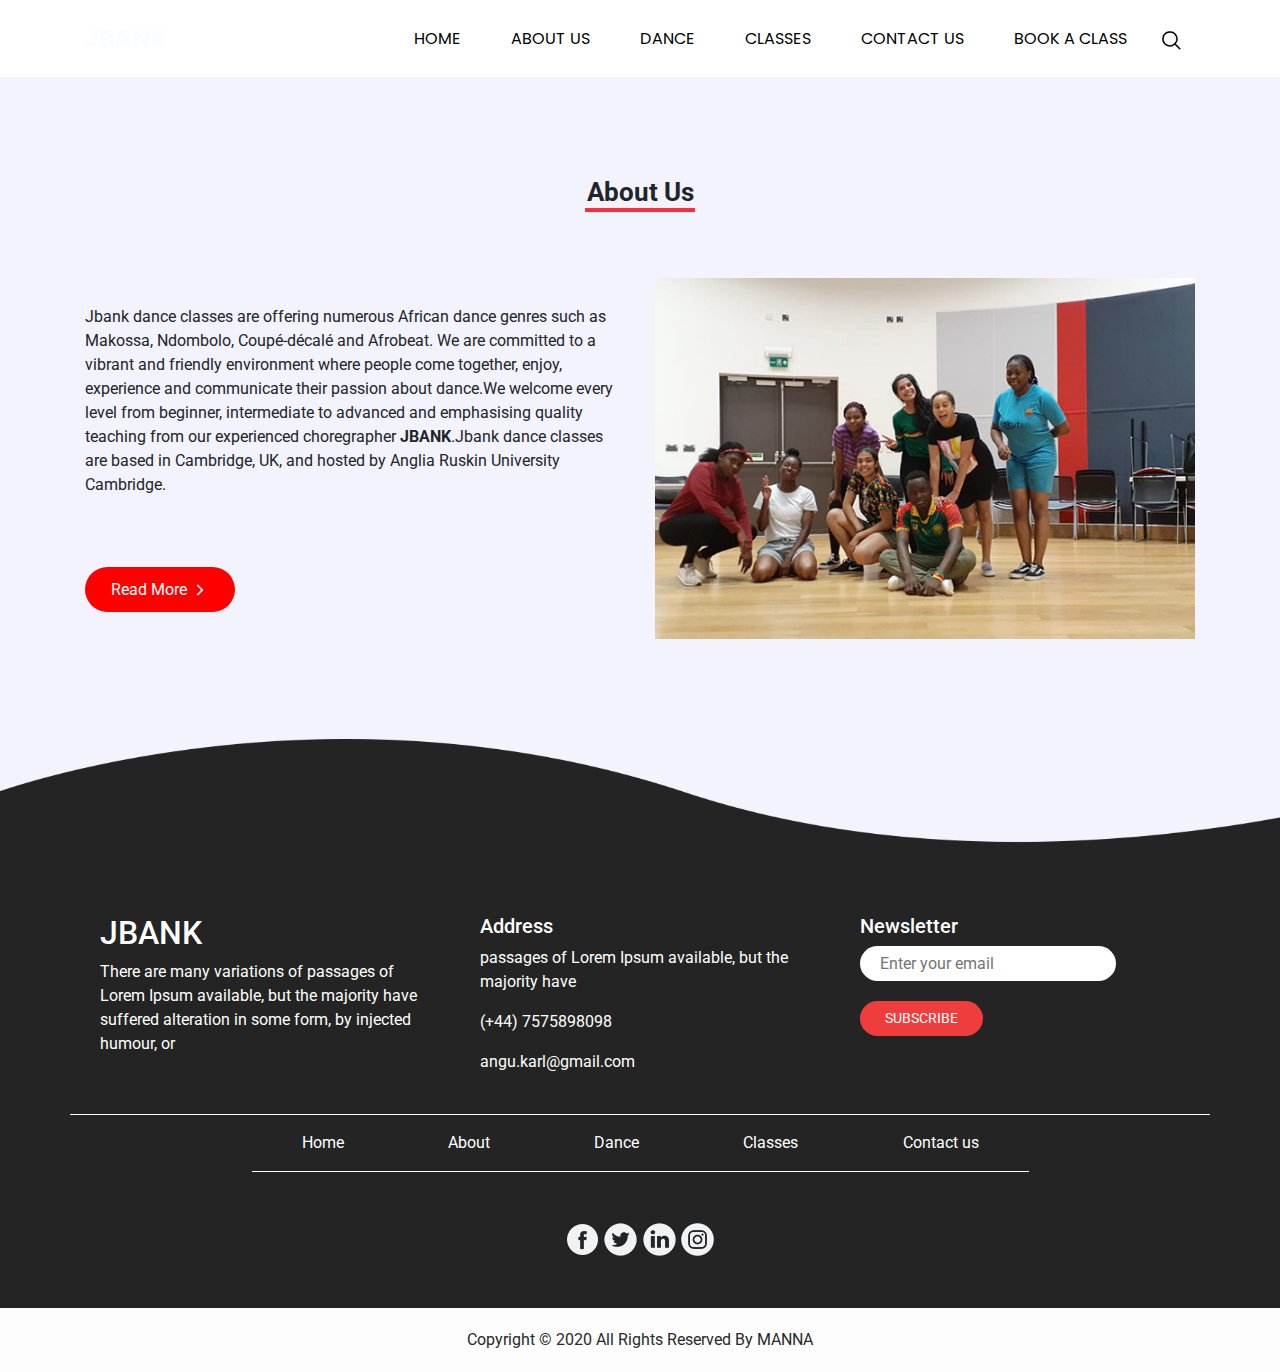
<file: about.html>
<!DOCTYPE html>
<html>

<head>
  <!-- Basic -->
  <meta charset="utf-8" />
  <meta http-equiv="X-UA-Compatible" content="IE=edge" />
  <!-- Mobile Metas -->
  <meta name="viewport" content="width=device-width, initial-scale=1, shrink-to-fit=no" />
  <!-- Site Metas -->
  <meta name="keywords" content="" />
  <meta name="description" content="" />
  <meta name="author" content="" />

  <title>JBANK</title>

  <!-- slider stylesheet -->
  <link rel="stylesheet" type="text/css"
    href="https://cdnjs.cloudflare.com/ajax/libs/OwlCarousel2/2.1.3/assets/owl.carousel.min.css" />

  <!-- bootstrap core css -->
  <link rel="stylesheet" type="text/css" href="css/bootstrap.css" />

  <!-- fonts style -->
  <link href="https://fonts.googleapis.com/css?family=Poppins:300,400,600,700|Roboto:300,400,700&display=swap"
    rel="stylesheet">
  <!-- Custom styles for this template -->
  <link href="css/style.css" rel="stylesheet" />
  <!-- responsive style -->
  <link href="css/responsive.css" rel="stylesheet" />
</head>

<body class="about-page">

  <div class="hero_area">
    <!-- header section strats -->
    <header class="header_section">
      <div class="container">
        <nav class="navbar navbar-expand-lg custom_nav-container pt-3">
          <a class="navbar-brand" href="#">
            JBANK
          </a>
          <button class="navbar-toggler" type="button" data-toggle="collapse" data-target="#navbarSupportedContent"
            aria-controls="navbarSupportedContent" aria-expanded="false" aria-label="Toggle navigation">
            <span class="navbar-toggler-icon"></span>
          </button>

          <div class="collapse navbar-collapse" id="navbarSupportedContent">
            <ul class="navbar-nav ml-auto mr-2">
              <li class="nav-item active">
                <a class="nav-link" href="index.html">Home <span class="sr-only">(current)</span></a>
              </li>
              <li class="nav-item">
                <a class="nav-link" href="about.html">About Us </a>
              </li>
              <li class="nav-item">
                <a class="nav-link" href="dance.html">Dance</a>
              </li>
              <li class="nav-item">
                <a class="nav-link" href="classes.html">Classes</a>
              </li>
              <li class="nav-item">
                <a class="nav-link" href="contact.html">Contact us</a>
              </li>
              <li class="nav-item">
                <a class="nav-link" href="classes.html">Book a Class</a>
              </li>

            </ul>
            <form class="form-inline my-2 my-lg-0">

              <button class="btn  my-2 my-sm-0 nav_search-btn" type="submit"></button>
            </form>
          </div>
        </nav>
      </div>
    </header>
    <!-- end header section -->

  </div>

  <!-- about section -->

  <section class="about_section">
    <div class="container">
      <h2>
        About Us
      </h2>
      <div class="row">
        <div class="col-md-6">
          <div class="about-detail">
           
            <p>
              Jbank dance classes are offering numerous African dance genres such as Makossa, Ndombolo, Coupé-décalé and Afrobeat. We are committed to a vibrant and friendly environment where people come together, enjoy, experience and communicate their passion about dance.We welcome every level from beginner, intermediate to advanced and emphasising quality teaching from our experienced choregrapher <strong>JBANK</strong>.Jbank dance classes are based in Cambridge, UK, and hosted by Anglia Ruskin University Cambridge.
            </p>
            <div>
              <a href="">
                <div>
                  <span>
                    Read More
                  </span>
                  <span>
                    <img src="images/right.png" alt="" style="width: 18px;">
                  </span>
                </div>
              </a>
            </div>
          </div>
        </div>
        <div class="col-md-6">
          <div class="about-imge-box">
            <img src="images/about-img.jpg" alt="" class="img-fluid">
          </div>
        </div>
      </div>
    </div>
  </section>

  <!-- end about section -->






  <!-- info section -->
  <section class="info_section">
    <div class="container ">
      <div class="row custom_border-btm mb-3 pb-4">
        <div class="col-md-4 info_logo">
          <h2>
            JBANK
          </h2>
          <p>
            There are many variations of passages of Lorem Ipsum available, but the majority have suffered alteration in
            some form, by injected humour, or
          </p>
        </div>
        <div class="col-md-4 info_address">
          <h5>
            Address
          </h5>
          <p>
            passages of Lorem Ipsum available, but the majority have
          </p>
          <p>
            (+44) 7575898098
          </p>
          <p>
            angu.karl@gmail.com
          </p>
        </div>
        <div class="col-md-4 info_news">
          <h5>
            Newsletter
          </h5>
          <form action="">
            <div>
              <input type="email" placeholder="Enter your email">
            </div>
            <div>
              <button type="submit">
                Subscribe
              </button>
            </div>
          </form>
        </div>
      </div>
      <div class="info_nav ">
        <nav class="custom_border-btm">
          <ul>
            <li>
              <a href="index.html"> Home</a>
            </li>
            <li>
              <a href="about.html">About</a>
            </li>
            <li>
              <a href="dance.html">Dance</a>
            </li>
            <li>
              <a href="classes.html">Classes</a>
            </li>
            <li>
              <a href="contact.html">Contact us</a>
            </li>
          </ul>
        </nav>
      </div>
      <div>
        <div class="info_social">
          <div>
            <img src="images/fb.png" alt="">
          </div>
          <div>
            <img src="images/twitter.png" alt="">
          </div>
          <div>
            <img src="images/linkedin.png" alt="">
          </div>
          <div>
            <img src="images/insta.png" alt="">
          </div>
        </div>
      </div>
    </div>
  </section>
  <!-- endsss info section -->



  <!-- footer section -->
  <section class="container-fluid footer_section">
    <p>
      Copyright &copy; 2020 All Rights Reserved By
      <a href="https://MANNA/">MANNA</a>
    </p>
  </section>
  <!-- footer section -->

  <script type="text/javascript" src="js/jquery-3.4.1.min.js"></script>
  <script type="text/javascript" src="js/bootstrap.js"></script>





</body>

</html>
</file>
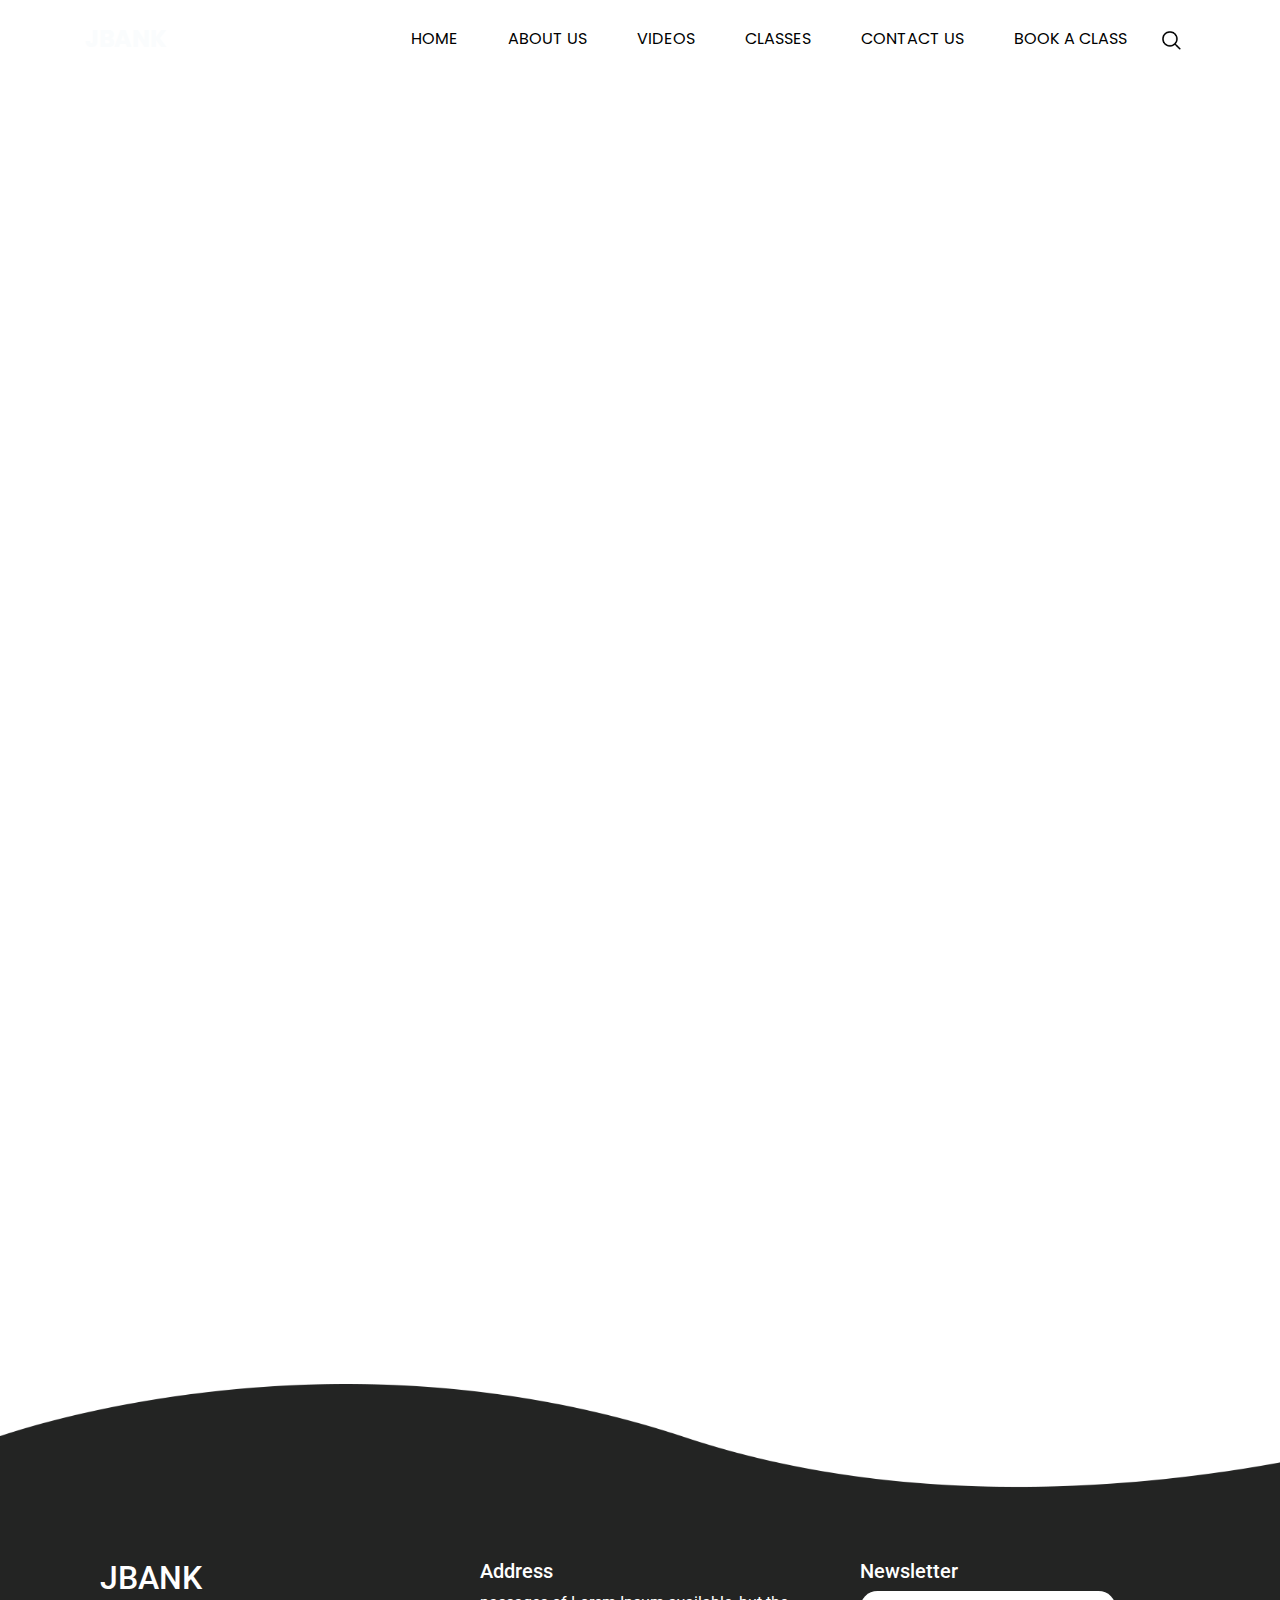
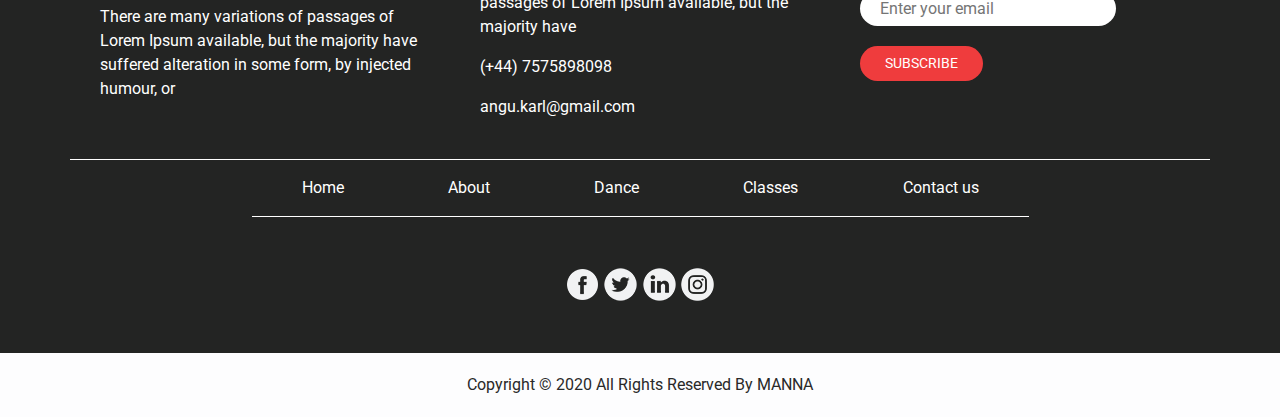
<file: Book class.html>
<!DOCTYPE html>
<html>

<head>
  <!-- Basic -->
  <meta charset="utf-8" />
  <meta http-equiv="X-UA-Compatible" content="IE=edge" />
  <!-- Mobile Metas -->
  <meta name="viewport" content="width=device-width, initial-scale=1, shrink-to-fit=no" />
  <!-- Site Metas -->
  <meta name="keywords" content="" />
  <meta name="description" content="" />
  <meta name="author" content="" />

  <title>JBANK</title>

  <!-- slider stylesheet -->
  <link rel="stylesheet" type="text/css"
    href="https://cdnjs.cloudflare.com/ajax/libs/OwlCarousel2/2.1.3/assets/owl.carousel.min.css" />

  <!-- bootstrap core css -->
  <link rel="stylesheet" type="text/css" href="css/bootstrap.css" />

  <!-- fonts style -->
  <link href="https://fonts.googleapis.com/css?family=Poppins:300,400,600,700|Roboto:300,400,700&display=swap"
    rel="stylesheet">
  <!-- Custom styles for this template -->
  <link href="css/style.css" rel="stylesheet" />
  <!-- responsive style -->
  <link href="css/responsive.css" rel="stylesheet" />
</head>

<body>

  <div class="hero_area">
    <!-- header section strats -->
    <header class="header_section">
      <div class="container">
        <nav class="navbar navbar-expand-lg custom_nav-container pt-3">
          <a class="navbar-brand" href="#">
            JBANK
          </a>
          <button class="navbar-toggler" type="button" data-toggle="collapse" data-target="#navbarSupportedContent"
            aria-controls="navbarSupportedContent" aria-expanded="false" aria-label="Toggle navigation">
            <span class="navbar-toggler-icon"></span>
          </button>

          <div class="collapse navbar-collapse" id="navbarSupportedContent">
            <ul class="navbar-nav ml-auto mr-2">
              <li class="nav-item active">
                <a class="nav-link" href="index.html">Home <span class="sr-only">(current)</span></a>
              </li>
              <li class="nav-item">
                <a class="nav-link" href="about.html">About Us </a>
              </li>
              <li class="nav-item">
                <a class="nav-link" href="dance.html">Videos</a>
              </li>
              <li class="nav-item">
                <a class="nav-link" href="classes.html">Classes</a>
              </li>

              <li class="nav-item">
                <a class="nav-link" href="contact.html">Contact us</a>
              </li>
              <li class="nav-item">
                <a class="nav-link" href="Book%20class.html">Book a Class</a>
              </li>

            </ul>
            <form class="form-inline my-2 my-lg-0">

              <button class="btn  my-2 my-sm-0 nav_search-btn" type="submit"></button>
            </form>
          </div>
        </nav>
      </div>
    </header>
    <!-- end header section -->




    <!-- class section -->
   <iframe id="sagendaFrame" src="https://sagenda.net/Frontend/Calendar/5f851bac17c2aca3fc152f75" scrolling="no" height="1300" style="width:100%" frameborder="0" allowtransparency="true" sandbox="allow-popups allow-popups-to-escape-sandbox allow-same-origin allow-top-navigation allow-scripts allow-forms"></iframe>
    <!-- end class section -->

    <!-- info section -->
    <section class="info_section">
      <div class="container ">
        <div class="row custom_border-btm mb-3 pb-4">
          <div class="col-md-4 info_logo">
            <h2>
              JBANK
            </h2>
            <p>
              There are many variations of passages of Lorem Ipsum available, but the majority have suffered alteration
              in
              some form, by injected humour, or
            </p>
          </div>
          <div class="col-md-4 info_address">
            <h5>
              Address
            </h5>
            <p>
              passages of Lorem Ipsum available, but the majority have
            </p>
            <p>
              (+44) 7575898098
            </p>
            <p>
              angu.karl@gmail.com
            </p>
          </div>
          <div class="col-md-4 info_news">
            <h5>
              Newsletter
            </h5>
            <form action="">
              <div>
                <input type="email" placeholder="Enter your email">
              </div>
              <div>
                <button type="submit">
                  Subscribe
                </button>
              </div>
            </form>
          </div>
        </div>
        <div class="info_nav ">
          <nav class="custom_border-btm">
            <ul>
              <li>
                <a href="index.html"> Home</a>
              </li>
              <li>
                <a href="about.html">About</a>
              </li>
              <li>
                <a href="dance.html">Dance</a>
              </li>
              <li>
                <a href="classes.html">Classes</a>
              </li>
              <li>
                <a href="contact.html">Contact us</a>
              </li>
            </ul>
          </nav>
        </div>
        <div>
          <div class="info_social">
            <div>
              <img src="images/fb.png" alt="">
            </div>
            <div>
              <img src="images/twitter.png" alt="">
            </div>
            <div>
              <img src="images/linkedin.png" alt="">
            </div>
            <div>
              <img src="images/insta.png" alt="">
            </div>
          </div>
        </div>
      </div>
    </section>
    <!-- endsss info section -->



    <!-- footer section -->
    <section class="container-fluid footer_section">
      <p>
        Copyright &copy; 2020 All Rights Reserved By
        <a href="https://MANNA/">MANNA</a>
      </p>
    </section>
    <!-- footer section -->

    <script type="text/javascript" src="js/jquery-3.4.1.min.js"></script>
    <script type="text/javascript" src="js/bootstrap.js"></script>





</body>

</html>
</file>
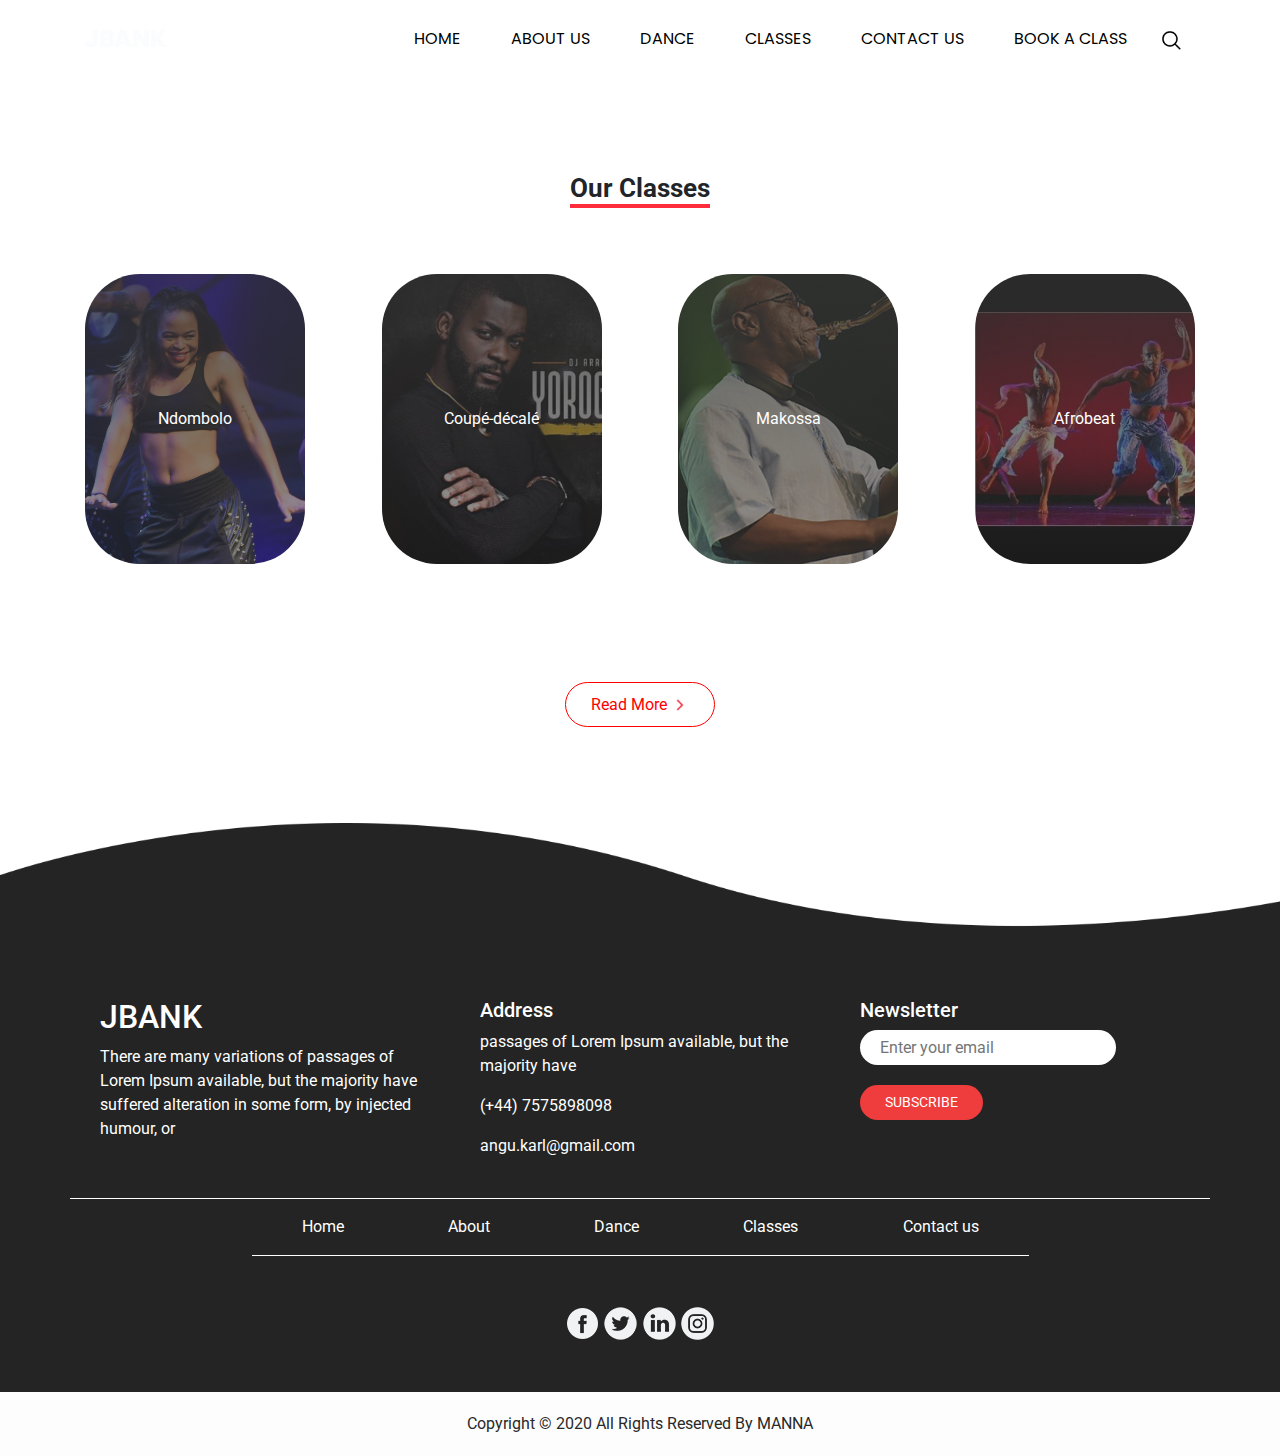
<file: classes.html>
<!DOCTYPE html>
<html>

<head>
  <!-- Basic -->
  <meta charset="utf-8" />
  <meta http-equiv="X-UA-Compatible" content="IE=edge" />
  <!-- Mobile Metas -->
  <meta name="viewport" content="width=device-width, initial-scale=1, shrink-to-fit=no" />
  <!-- Site Metas -->
  <meta name="keywords" content="" />
  <meta name="description" content="" />
  <meta name="author" content="" />

  <title>JBANK</title>

  <!-- slider stylesheet -->
  <link rel="stylesheet" type="text/css"
    href="https://cdnjs.cloudflare.com/ajax/libs/OwlCarousel2/2.1.3/assets/owl.carousel.min.css" />

  <!-- bootstrap core css -->
  <link rel="stylesheet" type="text/css" href="css/bootstrap.css" />

  <!-- fonts style -->
  <link href="https://fonts.googleapis.com/css?family=Poppins:300,400,600,700|Roboto:300,400,700&display=swap"
    rel="stylesheet">
  <!-- Custom styles for this template -->
  <link href="css/style.css" rel="stylesheet" />
  <!-- responsive style -->
  <link href="css/responsive.css" rel="stylesheet" />
</head>

<body>

  <div class="hero_area">
    <!-- header section strats -->
    <header class="header_section">
      <div class="container">
        <nav class="navbar navbar-expand-lg custom_nav-container pt-3">
          <a class="navbar-brand" href="#">
            JBANK
          </a>
          <button class="navbar-toggler" type="button" data-toggle="collapse" data-target="#navbarSupportedContent"
            aria-controls="navbarSupportedContent" aria-expanded="false" aria-label="Toggle navigation">
            <span class="navbar-toggler-icon"></span>
          </button>

          <div class="collapse navbar-collapse" id="navbarSupportedContent">
            <ul class="navbar-nav ml-auto mr-2">
              <li class="nav-item active">
                <a class="nav-link" href="index.html">Home <span class="sr-only">(current)</span></a>
              </li>
              <li class="nav-item">
                <a class="nav-link" href="about.html">About Us </a>
              </li>
              <li class="nav-item">
                <a class="nav-link" href="dance.html">Dance</a>
              </li>
              <li class="nav-item">
                <a class="nav-link" href="classes.html">Classes</a>
              </li>

              <li class="nav-item">
                <a class="nav-link" href="contact.html">Contact us</a>
              </li>
              <li class="nav-item">
                <a class="nav-link" href="classes.html">Book a Class</a>
              </li>

            </ul>
            <form class="form-inline my-2 my-lg-0">

              <button class="btn  my-2 my-sm-0 nav_search-btn" type="submit"></button>
            </form>
          </div>
        </nav>
      </div>
    </header>
    <!-- end header section -->




    <!-- class section -->
    <section class="class_section py-5 my-5">
      <h2>
        Our Classes
      </h2>
      <div class="container  pb-5 ">
        <div class="d-flex justify-content-between flex-wrap">
          <div class="mt-4 mx-auto mx-sm-0 mt-lg-0">
            <div class="class_img-box box-img-1">
              <a href="">
                Ndombolo
              </a>
            </div>
          </div>
          <div class="mt-4 mx-auto mx-sm-0 mt-lg-0">
            <div class="class_img-box box-img-2">
              <a href="">
                Coupé-décalé
              </a>
            </div>
          </div>
          <div class="mt-4 mx-auto mx-sm-0 mt-lg-0">
            <div class="class_img-box box-img-3">
              <a href="">
                Makossa
              </a>
            </div>
          </div>
          <div class="mt-4 mx-auto mx-sm-0 mt-lg-0">
            <div class="class_img-box box-img-4">
              <a href="">
                Afrobeat
              </a>
            </div>
          </div>
        </div>
      </div>
      <div class="class_section-btn">
        <a href="">
          <div>
            <span>
              Read More
            </span>
            <span>
              <img src="images/red-next.png" alt="" style="width: 18px;">
            </span>
          </div>
        </a>
      </div>
    </section>
    <!-- end class section -->

    <!-- info section -->
    <section class="info_section">
      <div class="container ">
        <div class="row custom_border-btm mb-3 pb-4">
          <div class="col-md-4 info_logo">
            <h2>
              JBANK
            </h2>
            <p>
              There are many variations of passages of Lorem Ipsum available, but the majority have suffered alteration
              in
              some form, by injected humour, or
            </p>
          </div>
          <div class="col-md-4 info_address">
            <h5>
              Address
            </h5>
            <p>
              passages of Lorem Ipsum available, but the majority have
            </p>
            <p>
              (+44) 7575898098
            </p>
            <p>
              angu.karl@gmail.com
            </p>
          </div>
          <div class="col-md-4 info_news">
            <h5>
              Newsletter
            </h5>
            <form action="">
              <div>
                <input type="email" placeholder="Enter your email">
              </div>
              <div>
                <button type="submit">
                  Subscribe
                </button>
              </div>
            </form>
          </div>
        </div>
        <div class="info_nav ">
          <nav class="custom_border-btm">
            <ul>
              <li>
                <a href="index.html"> Home</a>
              </li>
              <li>
                <a href="about.html">About</a>
              </li>
              <li>
                <a href="dance.html">Dance</a>
              </li>
              <li>
                <a href="classes.html">Classes</a>
              </li>
              <li>
                <a href="contact.html">Contact us</a>
              </li>
            </ul>
          </nav>
        </div>
        <div>
          <div class="info_social">
            <div>
              <img src="images/fb.png" alt="">
            </div>
            <div>
              <img src="images/twitter.png" alt="">
            </div>
            <div>
              <img src="images/linkedin.png" alt="">
            </div>
            <div>
              <img src="images/insta.png" alt="">
            </div>
          </div>
        </div>
      </div>
    </section>
    <!-- endsss info section -->



    <!-- footer section -->
    <section class="container-fluid footer_section">
      <p>
        Copyright &copy; 2020 All Rights Reserved By
        <a href="https://MANNA/">MANNA</a>
      </p>
    </section>
    <!-- footer section -->

    <script type="text/javascript" src="js/jquery-3.4.1.min.js"></script>
    <script type="text/javascript" src="js/bootstrap.js"></script>





</body>

</html>
</file>
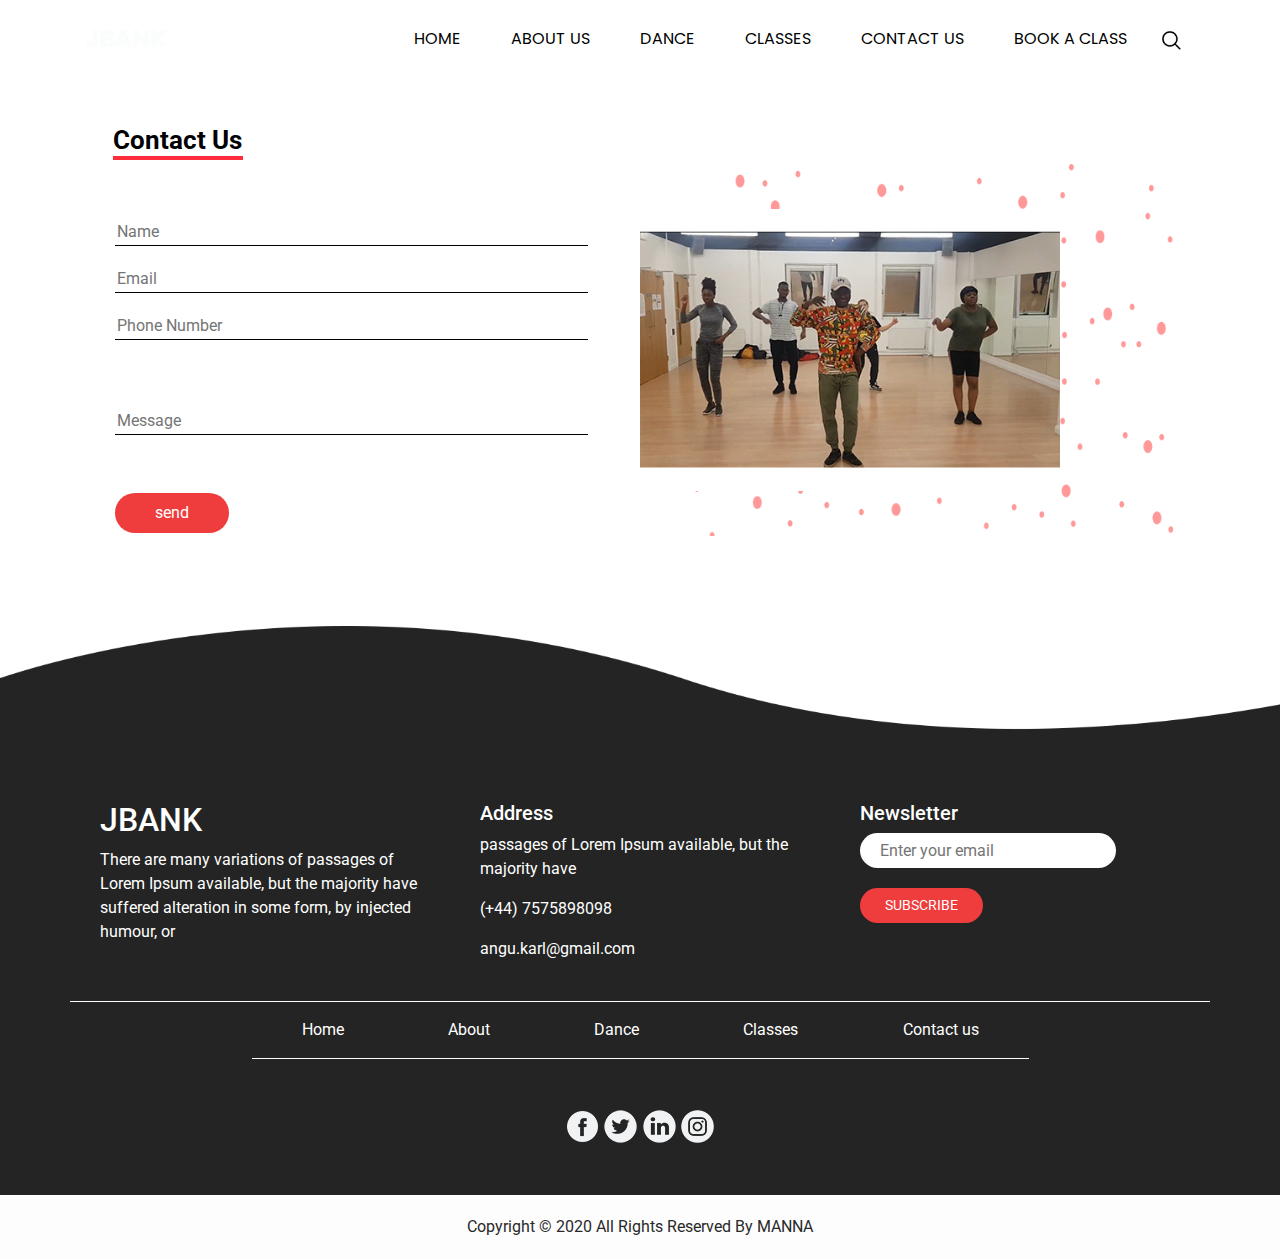
<file: contact.html>
<!DOCTYPE html>
<html>

<head>
  <!-- Basic -->
  <meta charset="utf-8" />
  <meta http-equiv="X-UA-Compatible" content="IE=edge" />
  <!-- Mobile Metas -->
  <meta name="viewport" content="width=device-width, initial-scale=1, shrink-to-fit=no" />
  <!-- Site Metas -->
  <meta name="keywords" content="" />
  <meta name="description" content="" />
  <meta name="author" content="" />

  <title>JBANK</title>

  <!-- slider stylesheet -->
  <link rel="stylesheet" type="text/css"
    href="https://cdnjs.cloudflare.com/ajax/libs/OwlCarousel2/2.1.3/assets/owl.carousel.min.css" />

  <!-- bootstrap core css -->
  <link rel="stylesheet" type="text/css" href="css/bootstrap.css" />

  <!-- fonts style -->
  <link href="https://fonts.googleapis.com/css?family=Poppins:300,400,600,700|Roboto:300,400,700&display=swap"
    rel="stylesheet">
  <!-- Custom styles for this template -->
  <link href="css/style.css" rel="stylesheet" />
  <!-- responsive style -->
  <link href="css/responsive.css" rel="stylesheet" />
</head>

<body>

  <div class="hero_area">
    <!-- header section strats -->
    <header class="header_section">
      <div class="container">
        <nav class="navbar navbar-expand-lg custom_nav-container pt-3">
          <a class="navbar-brand" href="#">
            JBANK
          </a>
          <button class="navbar-toggler" type="button" data-toggle="collapse" data-target="#navbarSupportedContent"
            aria-controls="navbarSupportedContent" aria-expanded="false" aria-label="Toggle navigation">
            <span class="navbar-toggler-icon"></span>
          </button>

          <div class="collapse navbar-collapse" id="navbarSupportedContent">
            <ul class="navbar-nav ml-auto mr-2">
              <li class="nav-item active">
                <a class="nav-link" href="index.html">Home <span class="sr-only">(current)</span></a>
              </li>
              <li class="nav-item">
                <a class="nav-link" href="about.html">About Us </a>
              </li>
              <li class="nav-item">
                <a class="nav-link" href="dance.html">Dance</a>
              </li>
              <li class="nav-item">
                <a class="nav-link" href="classes.html">Classes</a>
              </li>
              <li class="nav-item">
                <a class="nav-link" href="contact.html">Contact us</a>
              </li>
              <li class="nav-item">
                <a class="nav-link" href="classes.html">Book a Class</a>
              </li>

            </ul>
            <form class="form-inline my-2 my-lg-0">

              <button class="btn  my-2 my-sm-0 nav_search-btn" type="submit"></button>
            </form>
          </div>
        </nav>
      </div>
    </header>
    <!-- end header section -->


    <!-- contact section -->

    <section class="contact_section py-5">

      <div class="container">
        <div class="d-flex justify-content-center d-md-block">
          <h2>
            Contact Us
          </h2>
        </div>
        <div class="row">
          <div class="col-md-6">
            <form action="">
              <div class="contact_form-container">
                <div>
                  <div>
                    <input type="text" placeholder="Name">
                  </div>
                  <div>
                    <input type="email" placeholder="Email">
                  </div>
                  <div>
                    <input type="text" placeholder="Phone Number">
                  </div>
                  <div class="mt-5">
                    <input type="text" placeholder="Message">
                  </div>
                  <div class="mt-5">
                    <button type="submit">
                      send
                    </button>
                  </div>
                </div>

              </div>

            </form>
          </div>
          <div class="col-md-6">
            <div class="contact_img-box">
              <img src="images/dance.jpg" alt="">
            </div>
          </div>
        </div>
      </div>
    </section>
    <!-- end contact section -->


    <!-- info section -->
    <section class="info_section">
      <div class="container ">
        <div class="row custom_border-btm mb-3 pb-4">
          <div class="col-md-4 info_logo">
            <h2>
              JBANK
            </h2>
            <p>
              There are many variations of passages of Lorem Ipsum available, but the majority have suffered alteration
              in
              some form, by injected humour, or
            </p>
          </div>
          <div class="col-md-4 info_address">
            <h5>
              Address
            </h5>
            <p>
              passages of Lorem Ipsum available, but the majority have
            </p>
            <p>
              (+44) 7575898098
            </p>
            <p>
              angu.karl@gmail.com
            </p>
          </div>
          <div class="col-md-4 info_news">
            <h5>
              Newsletter
            </h5>
            <form action="">
              <div>
                <input type="email" placeholder="Enter your email">
              </div>
              <div>
                <button type="submit">
                  Subscribe
                </button>
              </div>
            </form>
          </div>
        </div>
        <div class="info_nav ">
          <nav class="custom_border-btm">
            <ul>
              <li>
                <a href="index.html"> Home</a>
              </li>
              <li>
                <a href="about.html">About</a>
              </li>
              <li>
                <a href="dance.html">Dance</a>
              </li>
              <li>
                <a href="classes.html">Classes</a>
              </li>
              <li>
                <a href="contact.html">Contact us</a>
              </li>
            </ul>
          </nav>
        </div>
        <div>
          <div class="info_social">
            <div>
              <img src="images/fb.png" alt="">
            </div>
            <div>
              <img src="images/twitter.png" alt="">
            </div>
            <div>
              <img src="images/linkedin.png" alt="">
            </div>
            <div>
              <img src="images/insta.png" alt="">
            </div>
          </div>
        </div>
      </div>
    </section>
    <!-- endsss info section -->



    <!-- footer section -->
    <section class="container-fluid footer_section">
      <p>
        Copyright &copy; 2020 All Rights Reserved By
        <a href="https://MANNA/">MANNA</a>
      </p>
    </section>
    <!-- footer section -->

    <script type="text/javascript" src="js/jquery-3.4.1.min.js"></script>
    <script type="text/javascript" src="js/bootstrap.js"></script>





</body>

</html>
</file>
<file: css/style.css>
body {
	font-family: "Roboto", sans-serif;
	overflow-x: hidden;
	background-color: #fff;
}

.layout_padding {
	padding: 75px 0;
}

.layout_padding-top {
	padding-top: 75px;
}

.layout_padding-bottom {
	padding-bottom: 75px;
}

/*header section*/

.header_section {
	font-family: "Poppins", sans-serif;

	
	background-repeat: no-repeat;
	background-size: 100% 500px;
}
.videos{
float:none;
}
/* 
.header_section::before {
  content: "";

  position: absolute;
  background-repeat: no-repeat;
  content: "";
  width: 33%;
  height: 100%;
  background-size: cover;
  background-image: url(../images/shape-1.png);
} */

.header_section .nav_container {
	margin: 0 auto;
}

.custom_nav-container.navbar-expand-lg .navbar-nav .nav-link {
	text-transform: uppercase;
	padding: 10px 25px;
	color: #000101;
}

a,
a:hover,
a:focus {
	text-decoration: none;
}

a:hover,
a:focus {
	color: initial;
}

.btn,
.btn:focus {
	outline: none !important;
	box-shadow: none;
}

.custom_nav-container .navbar-toggler {}

.custom_nav-container .navbar-toggler .navbar-toggler-icon {}

.custom_nav-container .nav_search-btn {}

.navbar {}

.nav-link:hover {}

.navbar-brand,
.navbar-brand:hover {
	text-transform: uppercase;
	font-weight: bold;
	font-size: 24px;
	color: #fafcfd;
	
}

.custom_nav-container .nav_search-btn {
	background-image: url(../images/search-icon.png);

	background-size: 22px;
	background-repeat: no-repeat;
	background-position-y: 7px;
	width: 35px;
	height: 35px;
	padding: 0;
	border: none;
}

.custom_nav-container {
	z-index: 99999;
	padding: 15px 0;
}

.custom_nav-container .navbar-toggler {
	outline: none;
}

.custom_nav-container .navbar-toggler .navbar-toggler-icon {
	background-image: url(../images/menu.png);
	background-size: 55px;
}

/*end header section*/

/* slider section */
.slider_section {
	height: 92vh;
}

.slider_section::before {
	content: "";
	position: absolute;
	left: -5px;
	width: 101%;
	height: 100%;
	background-image: url(../images/hero1.png);
	background-size: cover;
	background-repeat: no-repeat;
	z-index: -1;
	background-position: bottom;
}

.slider_item-box .col-md-6 {
	display: flex;
	align-items: center;
}

.slider_item-box .slider-box-detail {
	color: #fcfdfe;
}

.slider_item-box .slider-box-detail h1 {
	font-weight: bold;
}

.slider_item-box .slider-box-detail a {
	display: flex;
	align-items: center;
	justify-content: center;
	width: 150px;
	height: 45px;
	background-color: #131212;
	border-radius: 25px;
	color: #fcfdfd;
	margin-top: 70px;
}

.number-container {
	position: absolute;
	top: 34%;

	left: 4%;
}

.number-container .number-box {
	display: flex;
	flex-direction: column;
	justify-content: center;
	align-items: center;
	color: white;
}

.number-container .number-box hr {
	border: none;
	width: 2px;
	height: 85px;
	background-color: white;
}

.carousel-control {
	position: absolute;
	top: 43%;
	right: 7%;
	display: flex;
	flex-direction: column;
}

.slider_section .carousel-control-prev,
.slider_section .carousel-control-next {
	background-color: #000101;

	left: auto;
	width: 50px;
	height: 50px;
	border: 1px solid #000;
	background-color: transparent;
	opacity: 1;
	border-radius: 100%;
	background-size: 15px;
	background-repeat: no-repeat;
	background-position: center;
}

.slider_section .carousel-control-prev {
	margin-top: 60px;
	margin-left: -46px;
	background-image: url(../images/prev.png);
}

.slider_section .carousel-control-next {
	background-image: url(../images/next.png);
}

/* end slider section */

/* about section */
.about-page .about_section {
	padding: 50px 0;
	margin: 50px 0;
}

.about-page .about_section::before {

	top: -50px;
	width: 100%;
	height: 150%;

}

.about_section {
	padding-left: 10%;
	padding-bottom: 100px;
	position: relative;
}

.about_section h2 {
	text-align: center;
	position: relative;
	font-size: 26px;
	font-weight: bold;
	margin-bottom: 70px;
}

.about_section h2::after {
	content: "";
	position: absolute;

	width: 110px;
	height: 4px;
	top: 100%;
	left: 50%;
	transform: translateX(-50%);

	background-color: #ff2d3b;
}

.about_section .col-md-6 {
	display: flex;
	align-items: center;
}

.about_section::before {
	content: "";
	position: absolute;
	top: -100px;
	right: 0;
	width: 92%;
	height: 120%;
	z-index: -2;
	background-color: #f3f3fd;
}

.about_section .about-detail a {
	display: flex;
	align-items: center;
	justify-content: center;
	width: 150px;
	height: 45px;
	background-color: #ff0000;
	border-radius: 25px;
	color: #fff;
	margin-top: 70px;
}

/* end about section */

/* class section */

.class_section {}

.class_section h2 {
	text-align: center;
	font-size: 26px;
	font-weight: bold;
	margin-bottom: 70px;
	position: relative;
}

.class_section h2::after {
	content: "";
	position: absolute;
	width: 140px;
	height: 4px;
	top: 100%;
	left: 50%;
	transform: translateX(-50%);

	background-color: #ff2d3b;
}

.class_section .class_img-box {
	width: 220px;
	height: 290px;
	margin: 0 auto;
	display: flex;
	justify-content: center;
	align-items: center;
	border-radius: 55px;

	background-repeat: no-repeat;
}

.class_section .class_img-box.box-img-1 {
	background: linear-gradient(0deg,
			rgba(54, 54, 54, 0.5),
			rgba(54, 54, 54, 0.8)),
		url(../images/class-1.jpg);
	background-size: cover;
}

.class_section .class_img-box.box-img-1:hover {
	background: linear-gradient(0deg,
			rgba(230, 56, 60, 0.8),
			rgba(230, 56, 60, 0.8)),
		url(../images/class-1.jpg);
	background-size: cover;
}

.class_section .class_img-box.box-img-2 {
	background: linear-gradient(0deg,
			rgba(54, 54, 54, 0.5),
			rgba(54, 54, 54, 0.8)),
		url(../images/class-2.jpg);
	background-size: cover;
}

.class_section .class_img-box.box-img-2:hover {
	background: linear-gradient(0deg,
			rgba(230, 56, 60, 0.8),
			rgba(230, 56, 60, 0.8)),
		url(../images/class-2.jpg);
	background-size: cover;
}

.class_section .class_img-box.box-img-3 {
	background: linear-gradient(0deg,
			rgba(54, 54, 54, 0.5),
			rgba(54, 54, 54, 0.8)),
		url(../images/class-3.jpg);
	background-size: cover;
}

.class_section .class_img-box.box-img-3:hover {
	background: linear-gradient(0deg,
			rgba(230, 56, 60, 0.8),
			rgba(230, 56, 60, 0.8)),
		url(../images/class-3.jpg);
	background-size: cover;
}

.class_section .class_img-box.box-img-4 {
	background: linear-gradient(0deg,
			rgba(54, 54, 54, 0.5),
			rgba(54, 54, 54, 0.8)),
		url(../images/class-4.jpg);
	background-size: cover;
}

.class_section .class_img-box.box-img-4:hover {
	background: linear-gradient(0deg,
			rgba(230, 56, 60, 0.8),
			rgba(230, 56, 60, 0.8)),
		url(../images/class-4.jpg);
	background-size: cover;
}

.class_section .class_img-box a,
.class_section .class_img-box a:hover {
	color: #fff;
}

.class_section .class_section-btn {
	display: flex;
	justify-content: center;
}

.class_section .class_section-btn a {
	display: flex;
	align-items: center;
	justify-content: center;
	width: 150px;
	height: 45px;
	border: 1px solid #ff0000;
	border-radius: 25px;
	color: #ff0000;
	margin-top: 70px;
}

/* end class section */

/* master section */
.dance_page .master_section::before {
	background-color: #ee3c3d;
	top: 0;
	height: 140%;
}

.dance_page .master_section {
	padding: 0;
	padding-top: 100px;
	margin-bottom: 0;
}

.master_section {
	position: relative;
}

.master_custom-container {
	width: 55%;
	margin: 0 auto;
	margin-bottom: 115px;
}

.master_section::before {
	content: "";
	position: absolute;
	top: -150px;
	height: 145%;
	width: 100%;
	background-image: url(../images/master-bg.png);
	background-repeat: no-repeat;
	background-size: cover;
	z-index: -1;
}

.master_section h2 {
	text-align: center;
	font-size: 26px;
	color: #fff;
	font-weight: bold;
	margin-bottom: 70px;
	position: relative;
}

.master_section h2::after {
	content: "";
	position: absolute;
	width: 100px;
	height: 4px;
	top: 100%;
	left: 50%;
	transform: translateX(-50%);

	background-color: #fff;
}

.master_img-box {
	width: 200px;
	height: 200px;
	display: flex;
	justify-content: center;
	align-items: center;
	border-radius: 50px;
	border: 1px solid white;
	margin-bottom: 25px;
}

.master_img-box-white {
	background-color: #fff;
}

.master_section .master_detail {
	color: #fff;
	text-align: center;
}

.master_section .master_detail h4 {
	font-size: 20px;
}

.master_section .master_content-box {
	display: flex;
	flex-direction: column;
	align-items: center;
}

.master_section .master_section-btn {
	display: flex;
	justify-content: center;
}

.master_section .master_section-btn a {
	display: flex;
	align-items: center;
	justify-content: center;
	width: 150px;
	height: 45px;
	border: 1px solid #fff;
	border-radius: 25px;
	color: #fff;
	margin-top: 70px;
}

/* end master section */

/* contact section */
.contact_section .col-md-6 {
	padding: 0;
}

.contact_section input {
	border: none;
	outline: none;
	border-bottom: 1px solid #000;
	width: 90%;
	margin: 10px 0;
}

.contact_form-container {
	padding: 45px;
	padding-right: 0;
}

.contact_form-container button {
	border: none;
	background-color: #ef3c3d;
	color: #fff;
	padding: 8px 40px;
	border-radius: 20px;
}

.contact_img-box {
	background-image: url(../images/dots.png);
	background-repeat: no-repeat;
	background-size: cover;
	display: flex;
	align-items: center;
	padding: 45px;
	padding-left: 0;
}

.contact_img-box img {
	width: 80%;
}

.contact_section h2 {
	font-size: 26px;
	color: #010103;
	font-weight: bold;

	position: relative;
	margin-left: 2.5%;
}

.contact_section h2::after {
	content: "";
	position: absolute;
	width: 130px;
	height: 4px;
	top: 100%;
	left: 0;

	background-color: #ff2d3b;
}

/* end contact section */

/* info section */
.info_section {
	padding-top: 175px;
	padding-bottom: 1px;
	color: #fff;
	background-image: url(../images/info-bg.png);
	background-size: cover;
	background-position: left top;
	background-repeat: no-repeat;
}

.info_section .col-md-4 {
	padding: 0 30px;
}

.info_news input {
	border: none;
	width: 80%;
	height: 35px;
	border-radius: 20px;
	background-color: #fff;
	outline: none;
	padding-left: 20px;
}

.info_news button {
	border: none;
	background-color: #ef3c3d;
	color: #fff;
	text-transform: uppercase;
	font-size: 14px;
	padding: 7px 25px;
	border-radius: 20px;
	margin-top: 20px;
}

.info_nav nav {
	width: 70%;
	margin: 0 auto;
}

.info_nav ul {
	display: flex;
	justify-content: space-between;
	padding: 0 50px;
}

.info_nav ul li {
	list-style-type: none;
}

.info_nav ul li a {
	color: #fff;
}

.custom_border-btm {
	border-bottom: 1px solid #fff;
}

.info_social {
	display: flex;
	justify-content: space-between;
	width: 150px;
	margin: 50px auto;
}

/* end info section */

/* footer section*/

.footer_section {
	background-color: #fdfdfe;
	padding: 20px 0;
	font-family: "Roboto", sans-serif;
}

.footer_section p {
	color: #292929;
	margin: 0;
	text-align: center;
}

.footer_section a {
	color: #292929;
}

/* end footer section*/
</file>
<file: css/responsive.css>
@media (max-width: 1120px) {
  .master_custom-container {
    width: 70%;
  }
}

@media (max-width: 992px) {
  #navbarSupportedContent {
    margin-top: 25px;
  }

  .custom_nav-container .form-inline.my-2.my-lg-0 {
    padding-left: 25px;
  }

  .master_custom-container {
    width: 75%;
  }

  /* .about_section {
        margin-top: 150px;
    } */
}

@media (max-width: 768px) {
  .header_section {
    background-size: 45% 80px;
  }

  .slider_section {
    height: auto;
  }

  .slider_item-box .slider-box-detail {
    padding-right: 15%;
  }

  .about_section {
    padding: 15px;
    margin-top: 150px;
  }

  .about_section::before {
    top: -50px;

    height: 114%;
  }

  .about_section::before {
    width: 100%;
  }

  .about-imge-box {
    margin-top: 50px;
  }

  .about_section .about-detail a {
    margin-top: 35px;
  }

  .master_section::before {
    height: 135%;
  }

  .info_nav {
    margin: 0 -15px;
  }

  .info_nav nav {
    width: 100%;
  }

  .info_section .col-md-4 {
    padding: 20px 30px;
  }
}

@media (max-width: 576px) {
  .carousel-control {
    display: none;
  }

  .dance_page .master_section {
    margin-top: 0;
  }

  .master_section {
    margin-top: 75px;
    padding-top: 15%;
  }

  .info_nav ul {
    padding: 0 10px;
  }

  .info_news input {
    width: 100%;
  }
}

@media (max-width: 480px) {
}

@media (max-width: 400px) {
  .info_nav ul {
    flex-direction: column;
    align-items: center;
  }
}

@media (max-width: 360px) {
  .master_section::before {
    top: -200px;
  }
}

@media (min-width: 1200px) {
}
</file>
